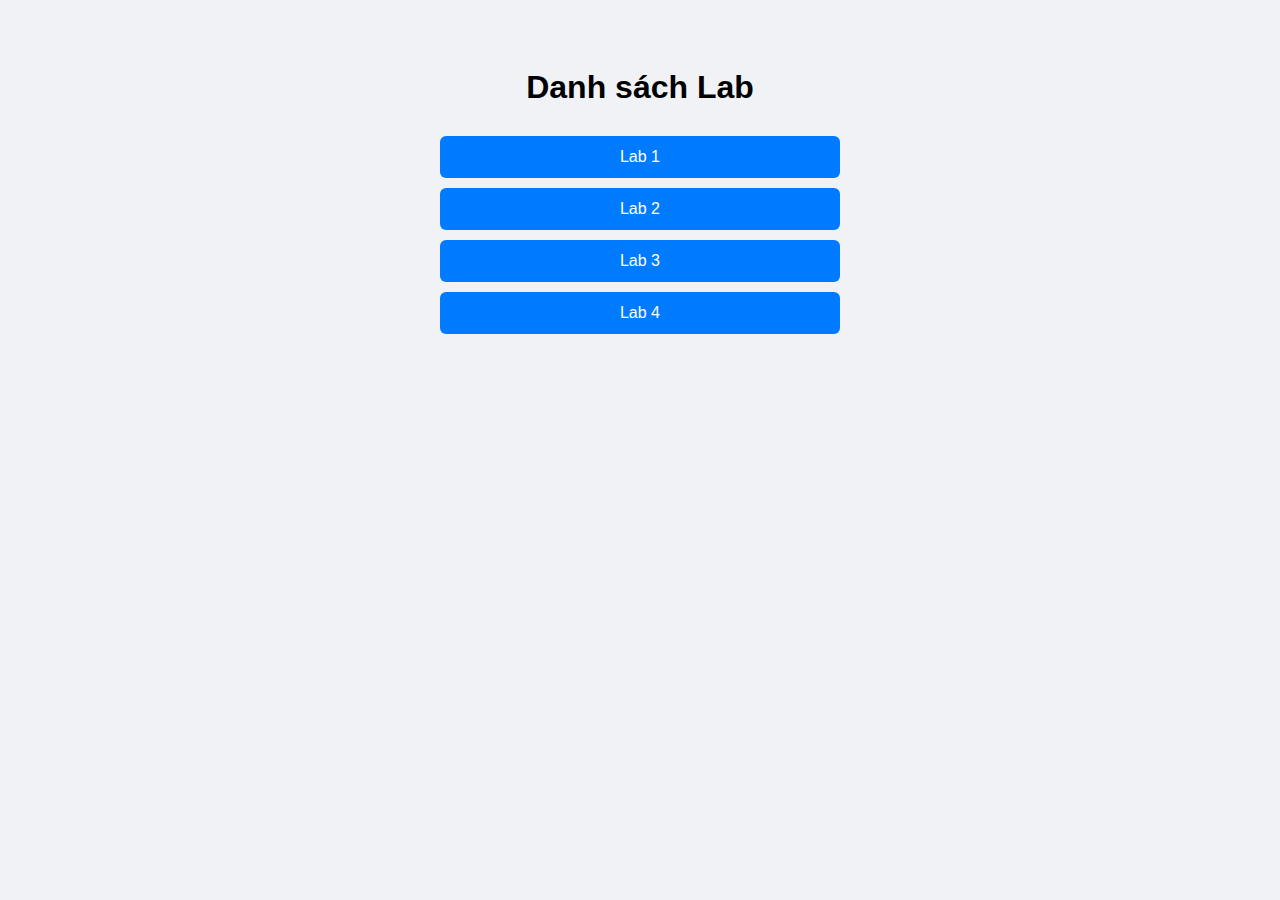
<file: index.html>
<!DOCTYPE html>
<html lang="vi">
<head>
    <meta charset="UTF-8">
    <title>Danh sách Lab</title>
    <style>
        body {
            font-family: Arial, sans-serif;
            background: #f0f2f5;
            padding: 40px;
        }

        h1 {
            text-align: center;
            margin-bottom: 30px;
        }

        ul {
            list-style: none;
            padding: 0;
            max-width: 400px;
            margin: 0 auto;
        }

        li {
            margin: 10px 0;
        }

        a {
            display: block;
            padding: 12px 20px;
            background: #007bff;
            color: white;
            text-decoration: none;
            border-radius: 6px;
            transition: background 0.3s ease;
            text-align: center;
        }

        a:hover {
            background: #0056b3;
        }
    </style>
</head>
<body>

    <h1>Danh sách Lab</h1>

    <ul>
        <li><a href="lab1/index.html" target="_blank">Lab 1</a></li>
        <li><a href="lab2/index.html" target="_blank">Lab 2</a></li>
        <li><a href="lab3.html" target="_blank">Lab 3</a></li>
        <li><a href="lab4.html" target="_blank">Lab 4</a></li>
        
    </ul>

</body>
</html>
</file>
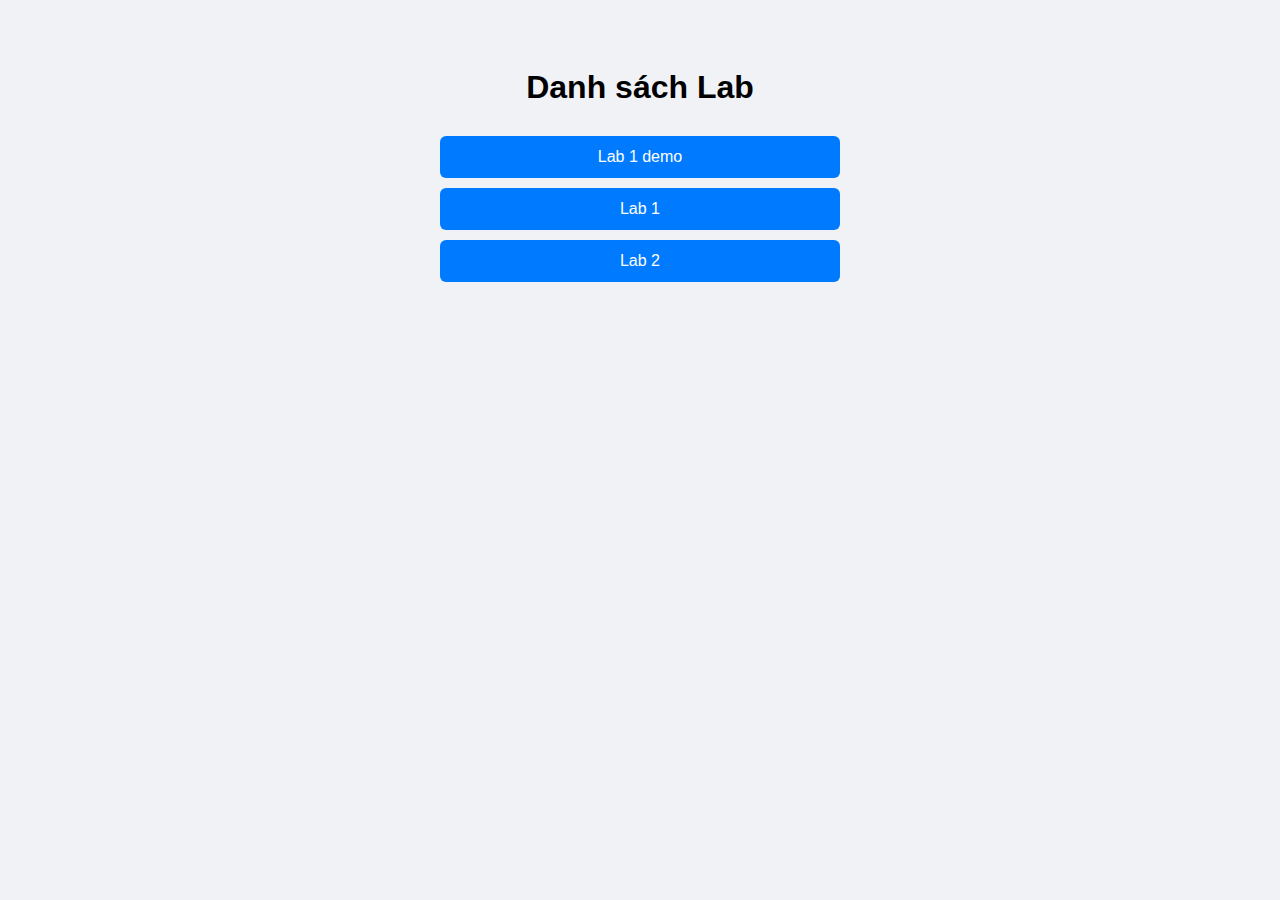
<file: tri/index.html>
<!DOCTYPE html>
<html lang="vi">
<head>
    <meta charset="UTF-8">
    <title>Danh sách Lab</title>
    <style>
        body {
            font-family: Arial, sans-serif;
            background: #f0f2f5;
            padding: 40px;
        }

        h1 {
            text-align: center;
            margin-bottom: 30px;
        }

        ul {
            list-style: none;
            padding: 0;
            max-width: 400px;
            margin: 0 auto;
        }

        li {
            margin: 10px 0;
        }

        a {
            display: block;
            padding: 12px 20px;
            background: #007bff;
            color: white;
            text-decoration: none;
            border-radius: 6px;
            transition: background 0.3s ease;
            text-align: center;
        }

        a:hover {
            background: #0056b3;
        }
    </style>
</head>
<body>

    <h1>Danh sách Lab</h1>

    <ul>
        <li><a href="animation/index.html" target="_blank">Lab 1 demo</a></li>
        <li><a href="lab1/index.html" target="_blank">Lab 1</a></li>
        <li><a href="lab2/index.html" target="_blank">Lab 2</a></li>
        
        
    </ul>

</body>
</html>
</file>
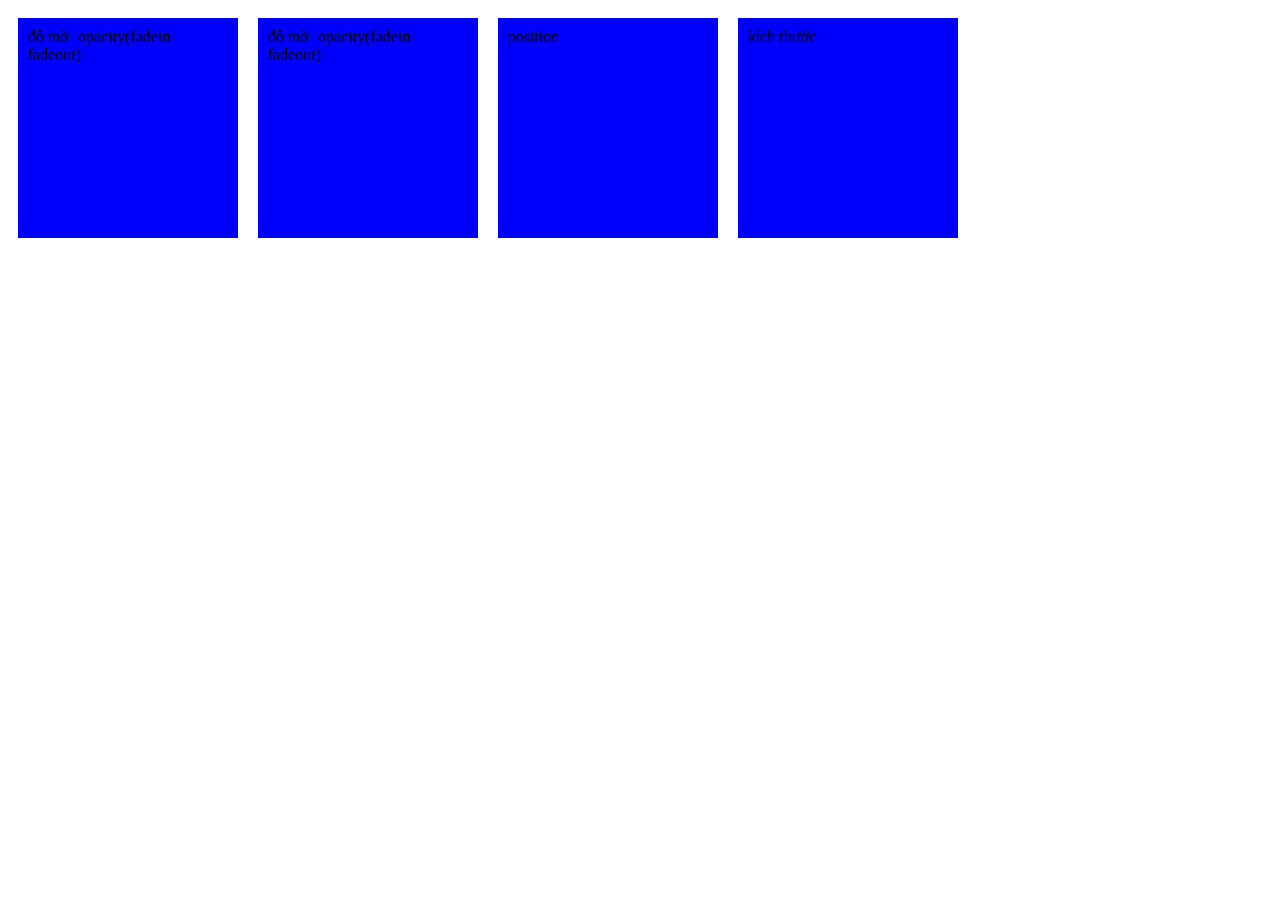
<file: tri/animation/index.html>
<!DOCTYPE html>
<html lang="en">
<head>
    <meta charset="UTF-8">
    <meta name="viewport" content="width=device-width, initial-scale=1.0">
    <title>Animation</title>
    <link rel="stylesheet" href="styles.css">
</head>
<body>
    <div class="box fadeI">độ mờ- opacity(fadein-fadeout)</div>
    <div class="box fadeO">độ mờ- opacity(fadein-fadeout)</div>
    <div class="box move">position</div>
    <div class="box scale">kích thước</div>

</body>
</html>
</file>
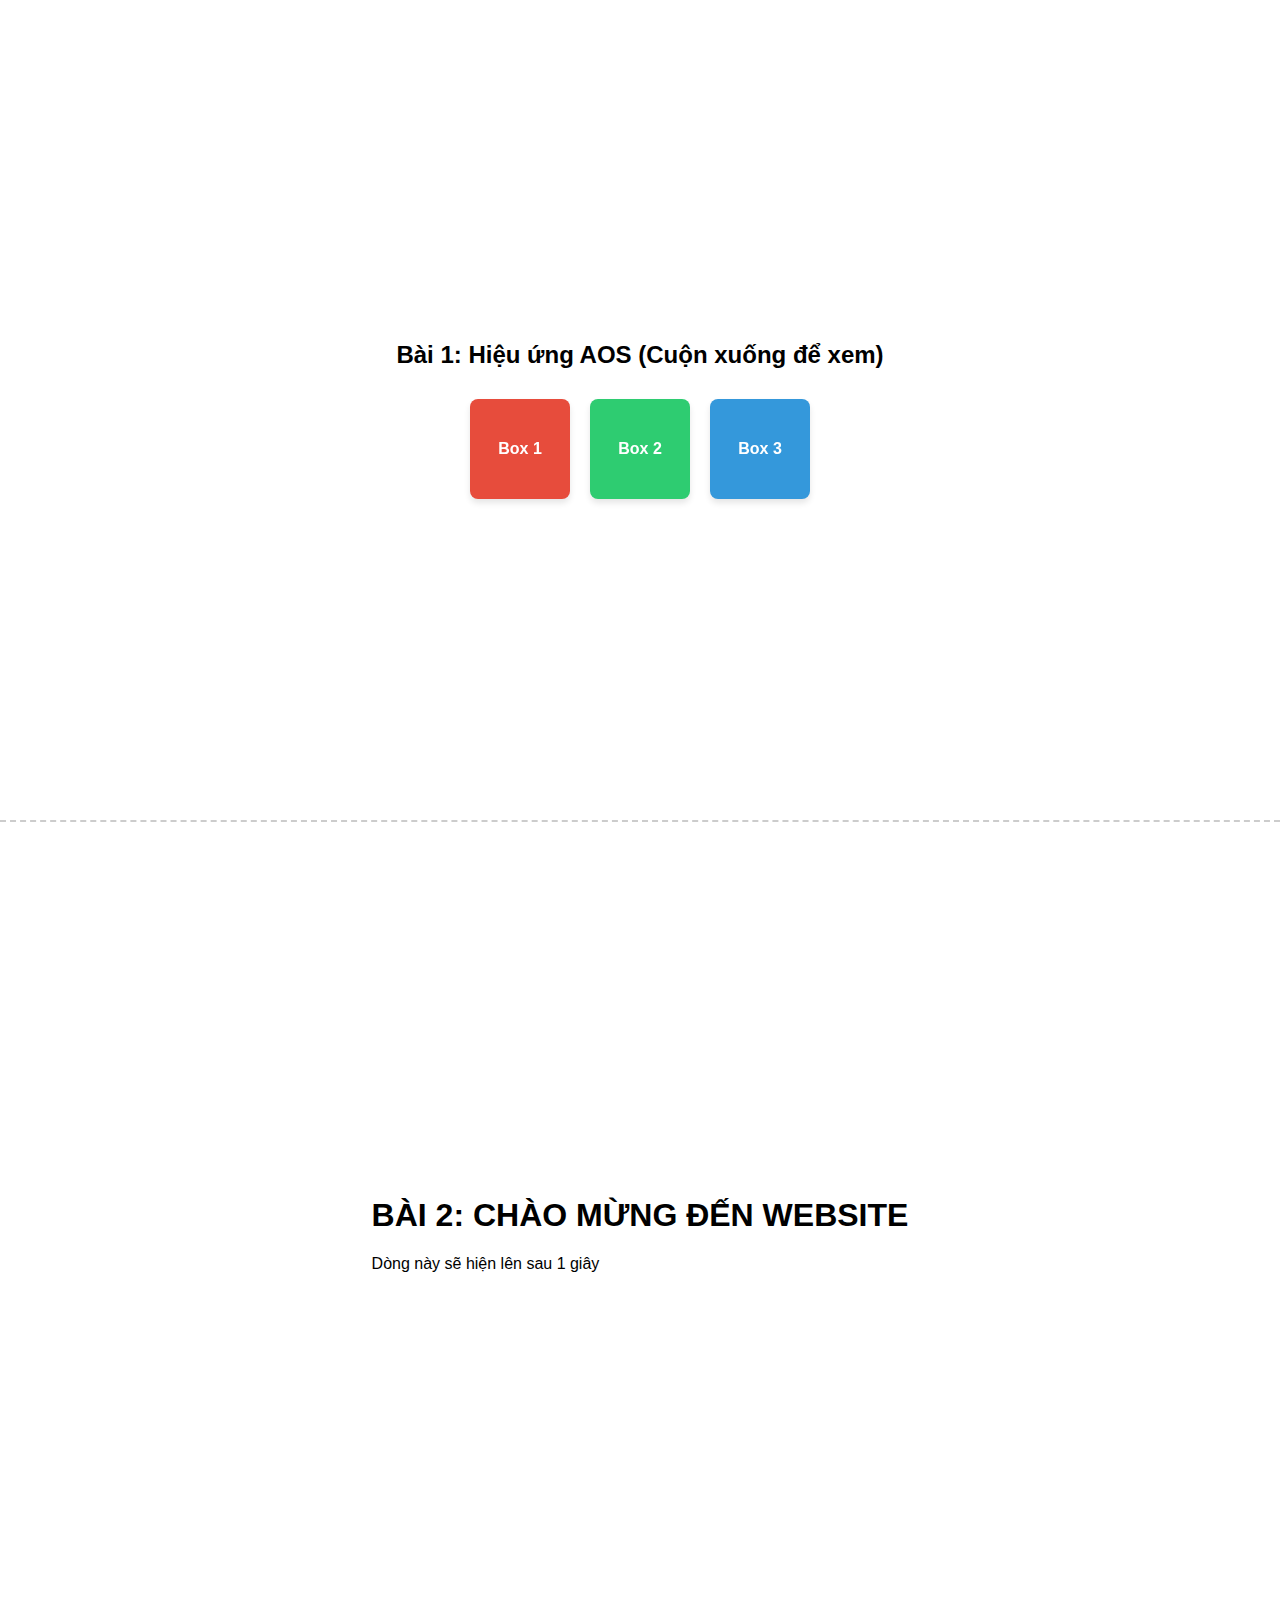
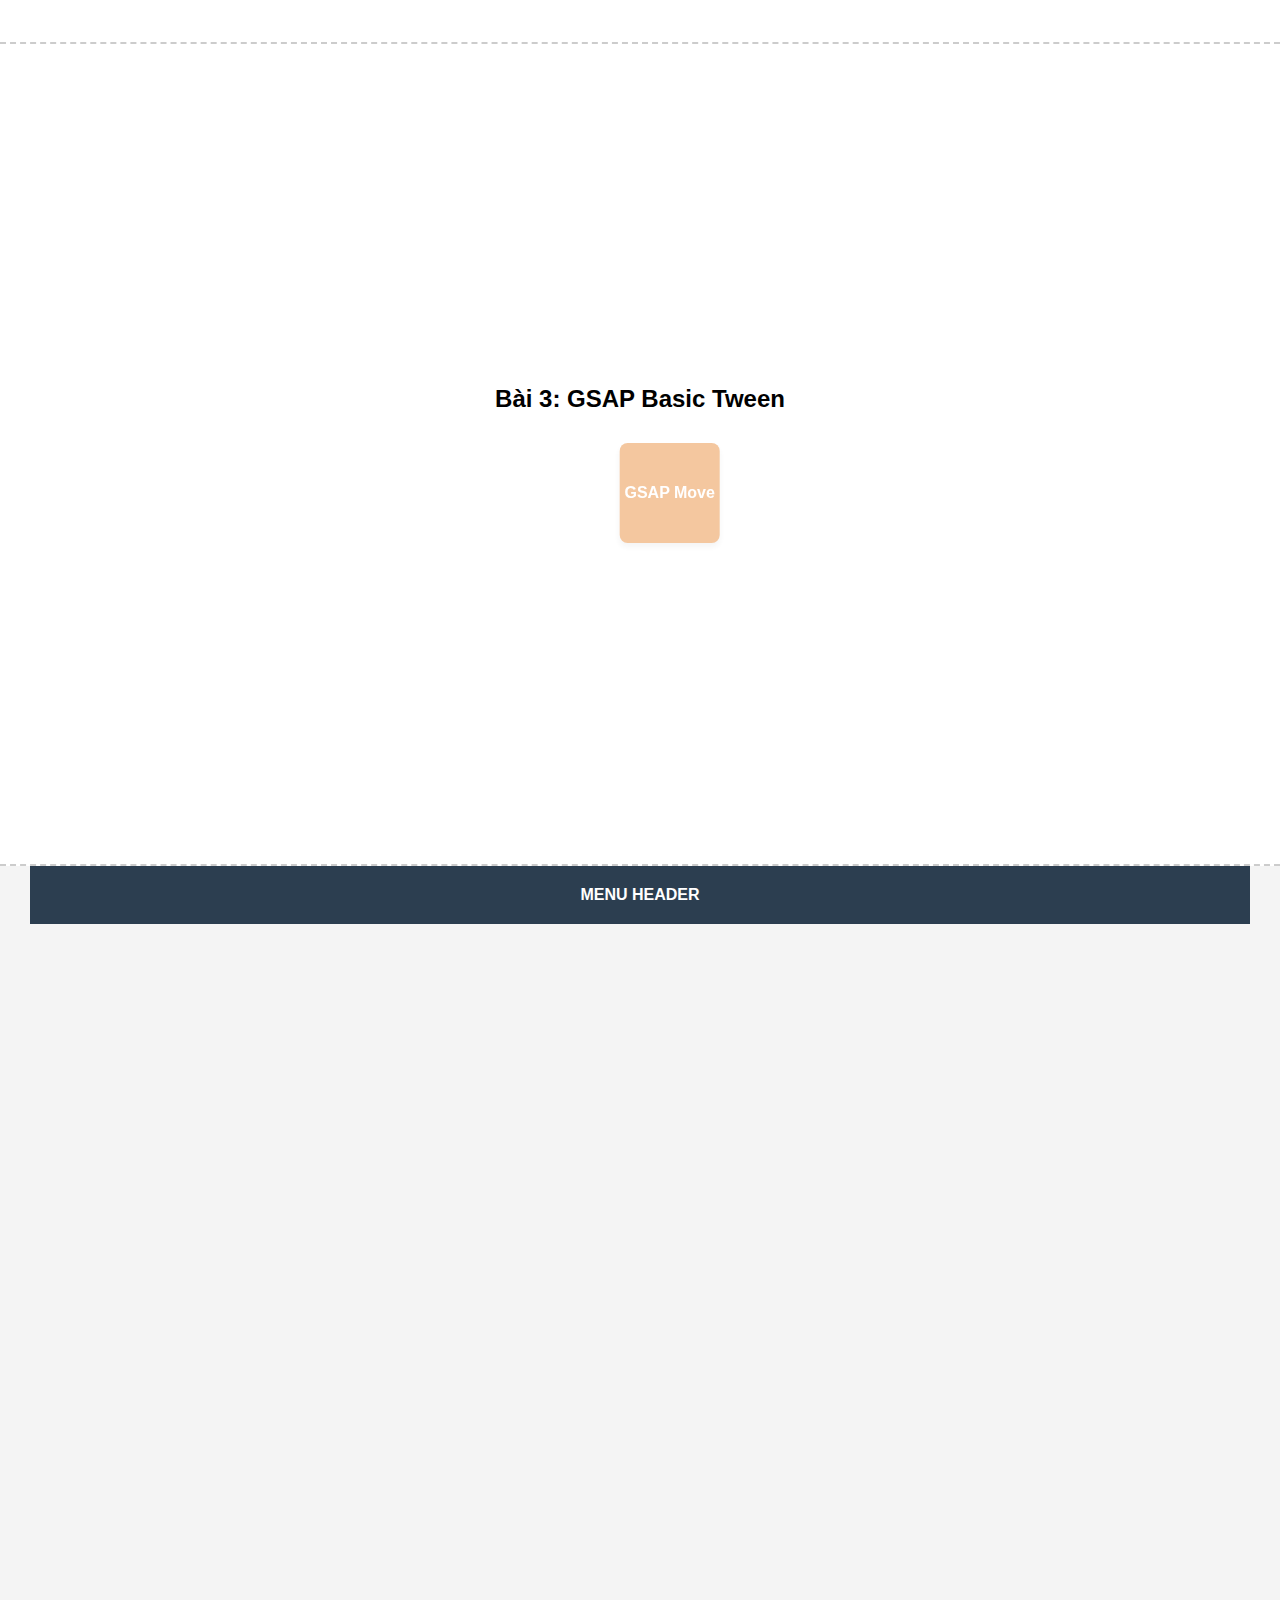
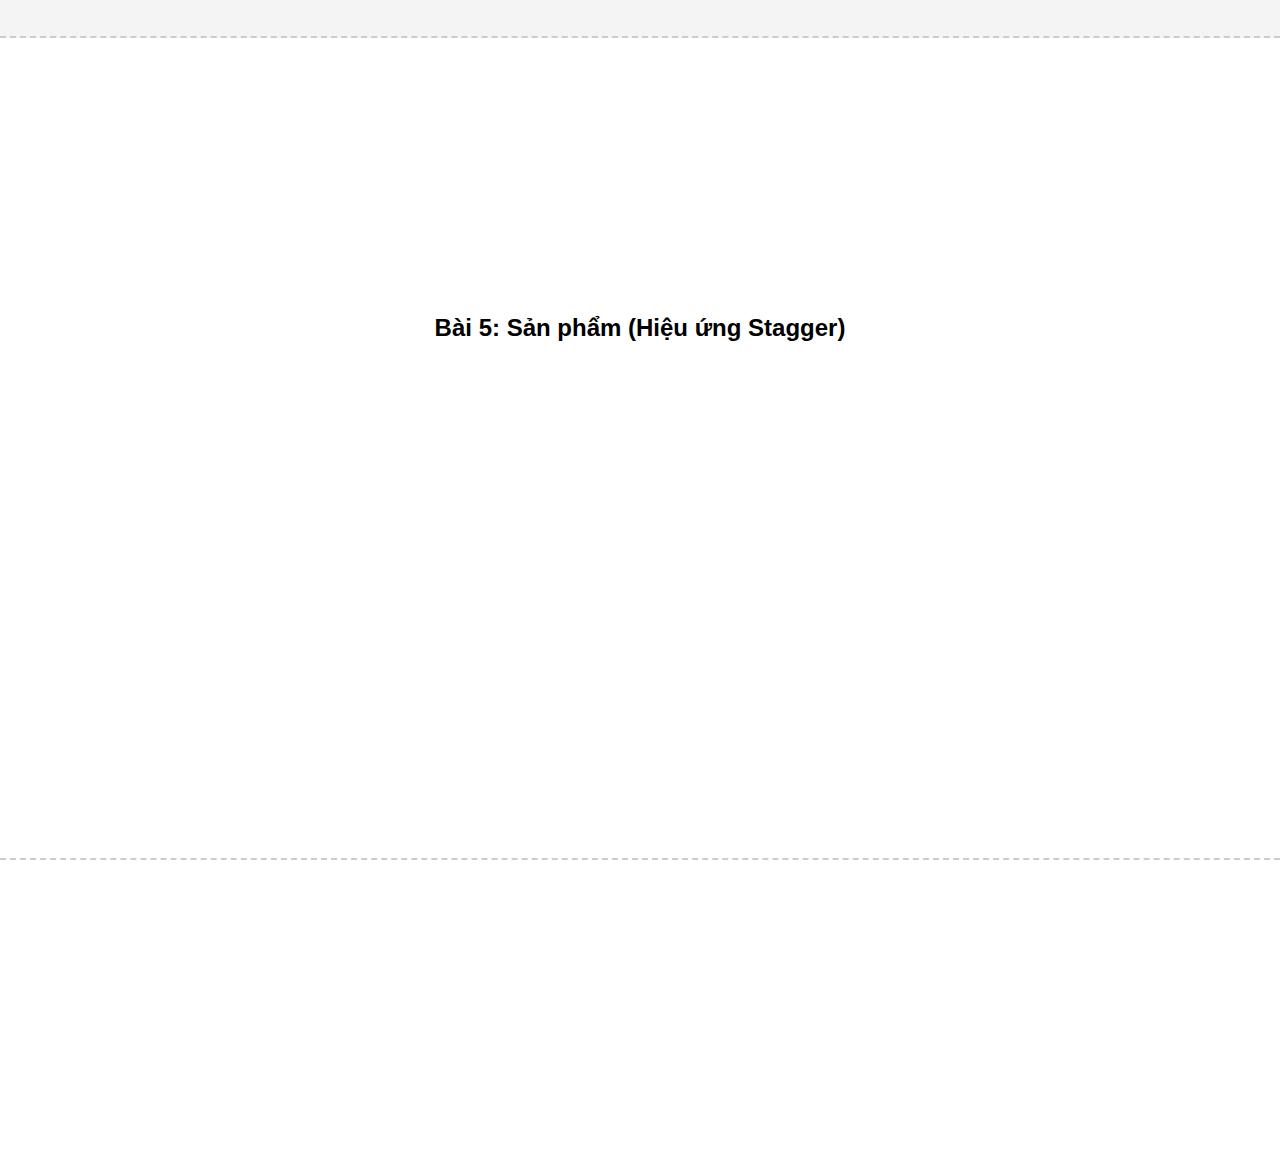
<file: tri/lab 4/index.html>
<!DOCTYPE html>
<html lang="en">
<head>
    <meta charset="UTF-8">
    <meta name="viewport" content="width=device-width, initial-scale=1.0">
    <title>Document</title>
    <section id="bai1">
        <link rel="stylesheet" href="assets/css/styles.css">
        <link rel="stylesheet" href="assets/libs/animate.min.css">
        <link rel="stylesheet" href="assets/libs/aos.css">
        <h2>Bài 1: Hiệu ứng AOS (Cuộn xuống để xem)</h2>
        <div class="container-flex">
        <div data-aos="fade-up" class="box box-red">Box 1</div>
        <div data-aos="fade-up" data-aos-delay="200" class="box box-green">Box 2</div>
        <div data-aos="fade-up" data-aos-delay="400" class="box box-blue">Box 3</div>
        </div>
        </section>
        <section id="bai2">
        <div class="hero-text">
        <h1 class="animate__animated animate__bounceIn">BÀI 2: CHÀO MỪNG ĐẾN
       WEBSITE</h1>
        <p class="animate__animated animate__fadeInUp animate__delay-1s">
        Dòng này sẽ hiện lên sau 1 giây
        </p>
        </div>
        </section>
        <section id="bai3">
        <h2>Bài 3: GSAP Basic Tween</h2>
        <div class="gsap-box box box-orange">GSAP Move</div>
        </section>
        <section id="bai4">
        <div class="header-anim">MENU HEADER</div>
        <div class="hero-content">
        <h2 class="hero-title">Nội Dung Chính</h2>
        <button class="hero-cta">MUA NGAY</button>
        </div>
        </section>
        <section id="bai5">
        <h2>Bài 5: Sản phẩm (Hiệu ứng Stagger)</h2>
        <div class="card-list">
        <div class="card">Sản phẩm 1</div>
        <div class="card">Sản phẩm 2</div>
        <div class="card">Sản phẩm 3</div>
        <div class="card">Sản phẩm 4</div>
        </div>
        </section>
        <script src="assets/libs/aos.js"></script>
        <script src="assets/libs/gsap.min.js"></script>
        <script src="assets/js/app.js"></script>
       </body>
       </html>
</file>
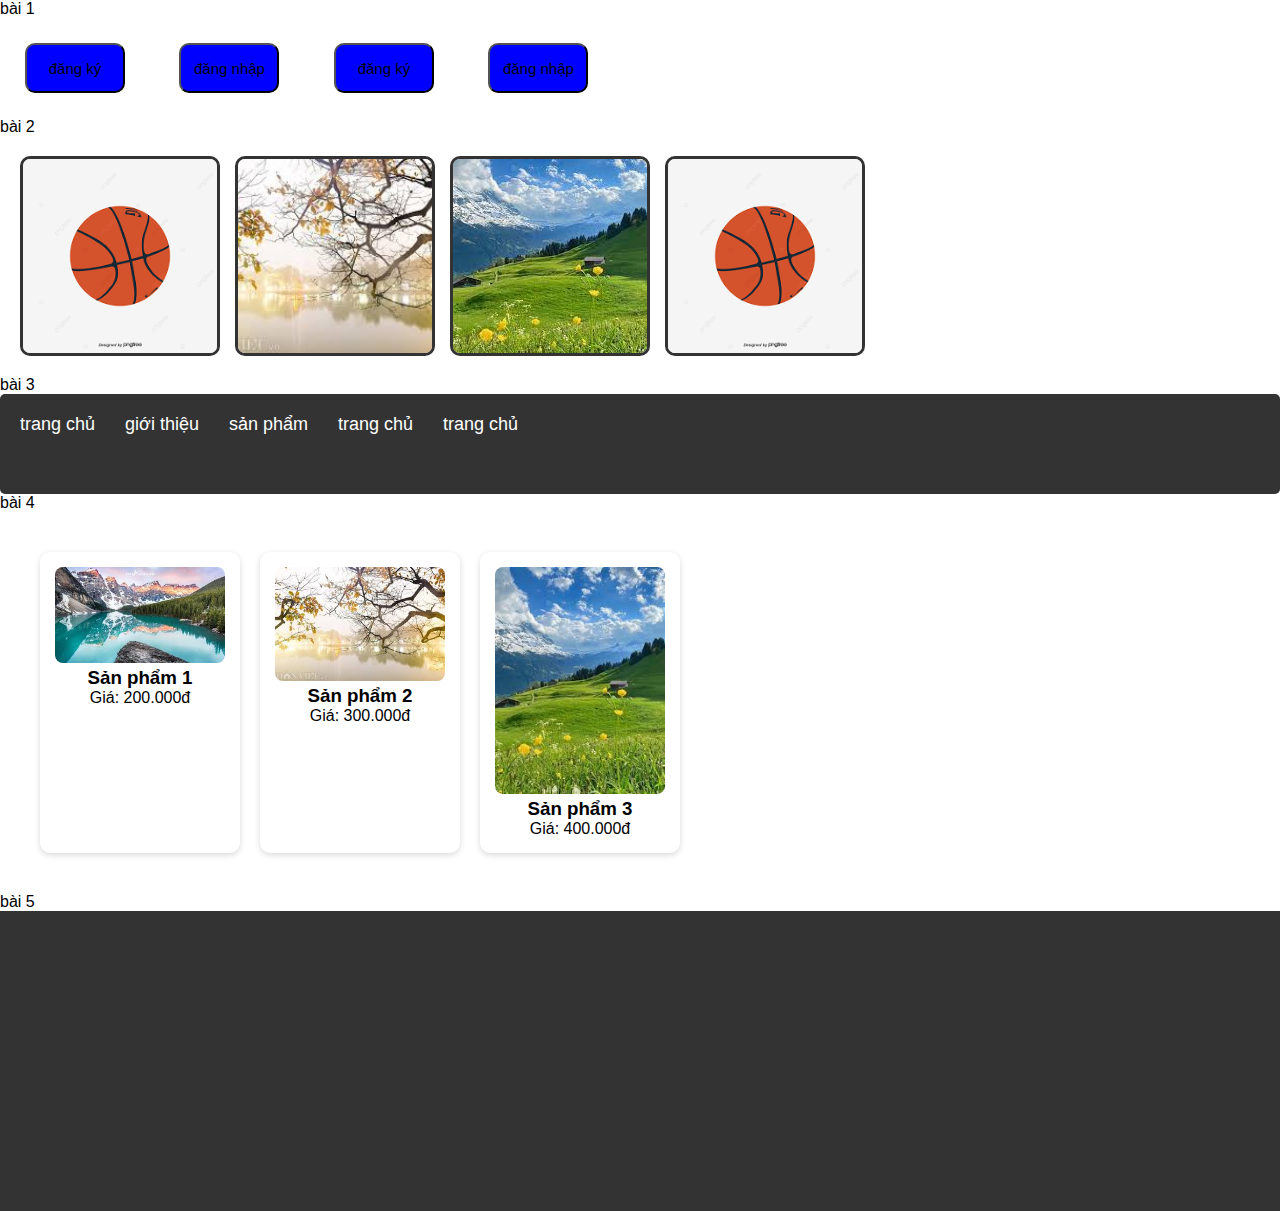
<file: tri/lab1/index.html>
<!DOCTYPE html>
<html lang="en">
<head>
    <meta charset="UTF-8">
    <meta name="viewport" content="width=device-width, initial-scale=1.0">
    <title>Document</title>
    <link rel="stylesheet" href="styles.css">
</head>
<body>
    <p>bài 1</p>
   <button class="button">đăng ký</button> 
   <button class="button">đăng nhập</button> 
   <button class="button">đăng ký</button> 
   <button class="button">đăng nhập</button> 
<p>bài 2</p>
<div class="khoangcach">
 <div class="khung"><img class="ima" src="image/images.png" alt=""></div>
 <div class="khung"><img class="ima" src="image/images (2).jpg" alt=""></div>
 <div class="khung"><img class="ima" src="image/images.jpg" alt=""></div>
 <div class="khung"><img class="ima" src="image/images.png" alt=""></div>
</div>
<p>bài 3</p>
<ul class="nav">
    
    <li><a href="#">trang chủ</a></li>
    <li><a href="#">giới thiệu</a></li>
    <li><a href="#">sản phẩm</a></li>
    <li><a href="#">trang chủ</a></li>
    <li><a href="#">trang chủ</a></li>

</ul>
    <p>bài 4</p>
<section class="products">
    <div class="card">
        <img src="image/images (1).jpg" alt="">
        <h3>Sản phẩm 1</h3>
        <p>Giá: 200.000đ</p>
    </div>

    <div class="card">
        <img src="image/images (2).jpg" alt="">
        <h3>Sản phẩm 2</h3>
        <p>Giá: 300.000đ</p>
    </div>

    <div class="card">
        <img src="image/images.jpg" alt="">
        <h3>Sản phẩm 3</h3>
        <p>Giá: 400.000đ</p>
    </div>
</section>
    <p>bài 5</p>
<section class="banner">
    <h1 class="hero-title">Chào mừng đến với website</h1>
</section>



</body>

</html>
</file>
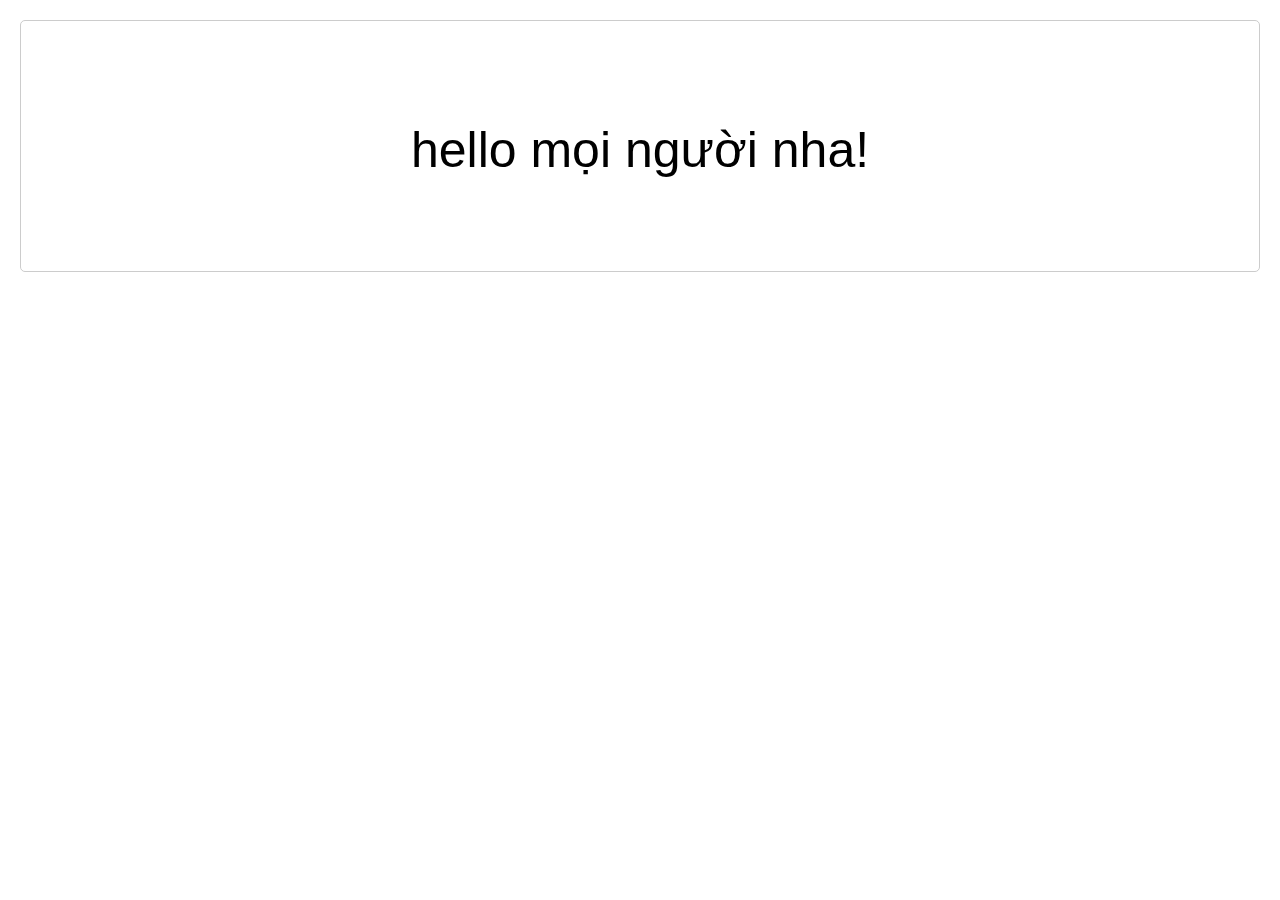
<file: tri/lab2/index.html>
<!DOCTYPE html>
<html lang="en">
<head>
    <meta charset="UTF-8">
    <meta name="viewport" content="width=device-width, initial-scale=1.0">
    <title>Document</title>
    <link rel="stylesheet" href="styles.css ">
</head>
<body>
    <section class="hi">
        <p class="lol">hello mọi người nha!</p>
 
</body>
</html>
</file>
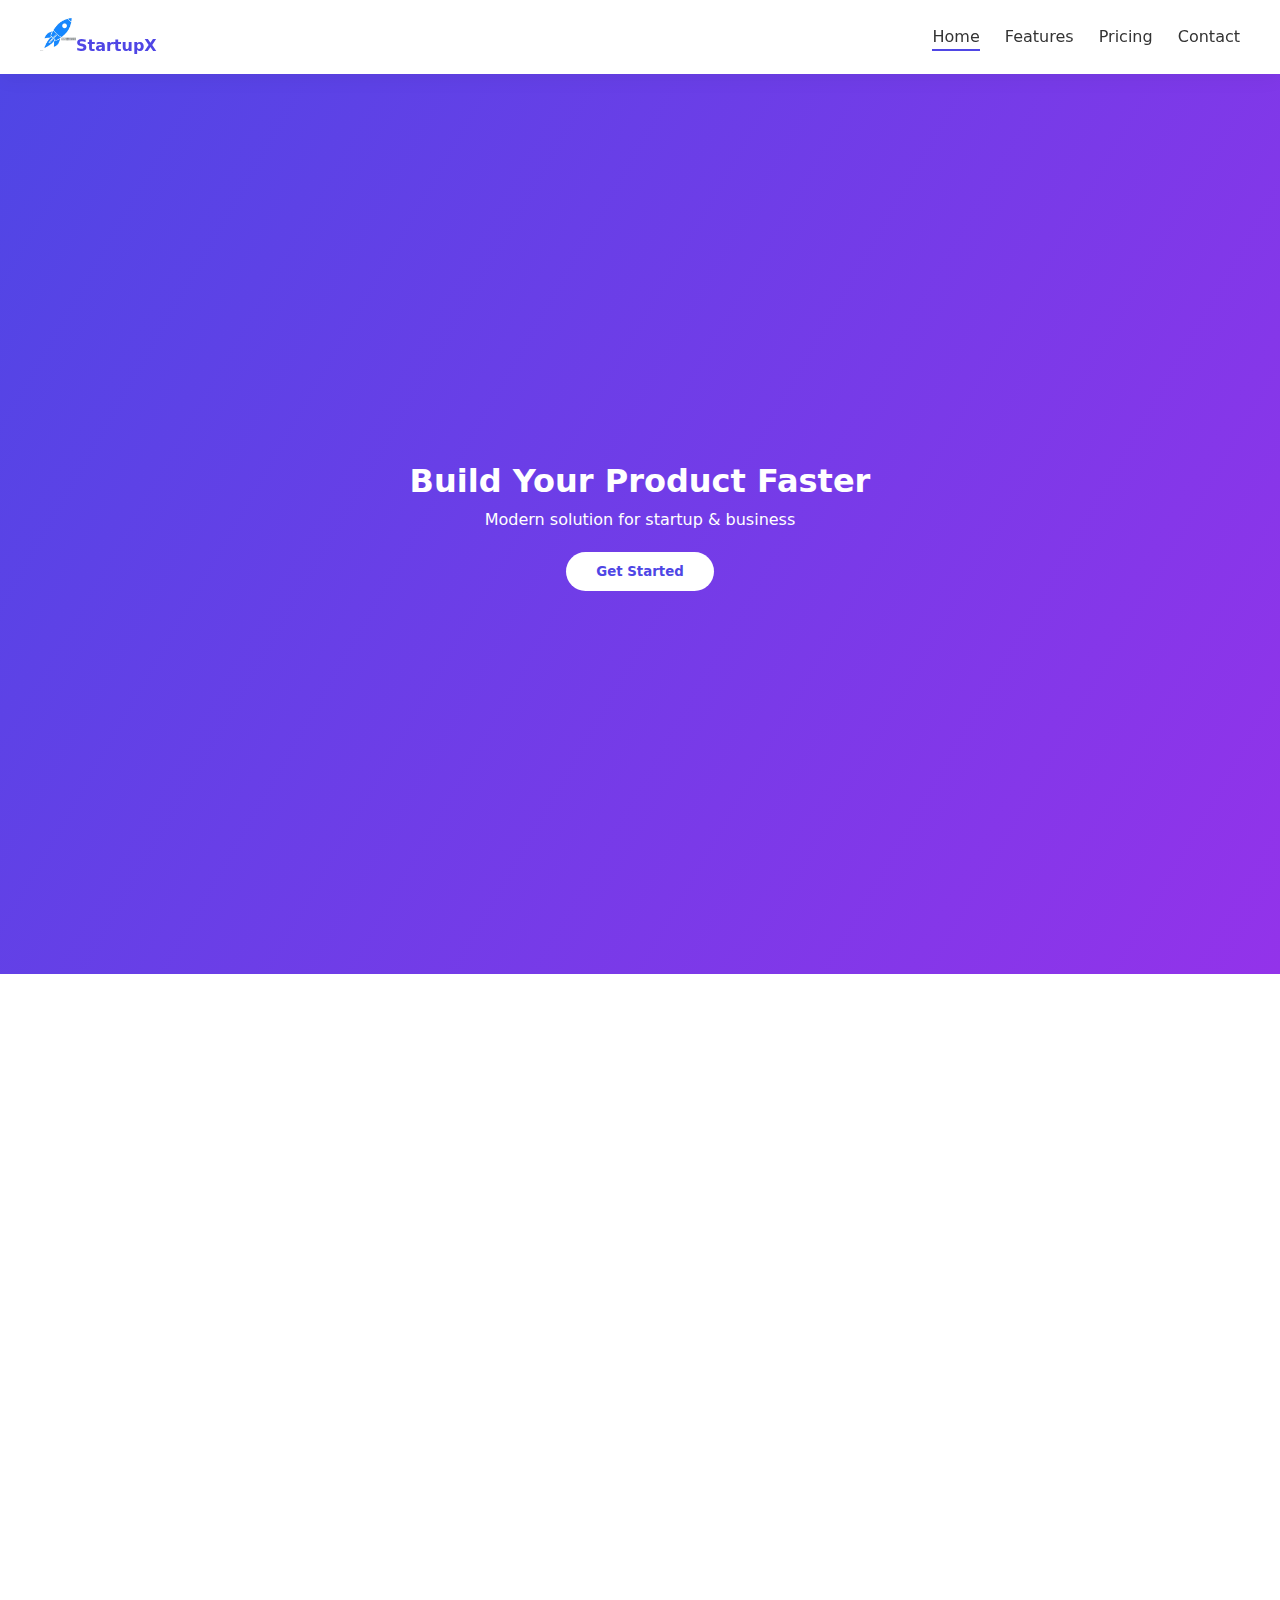
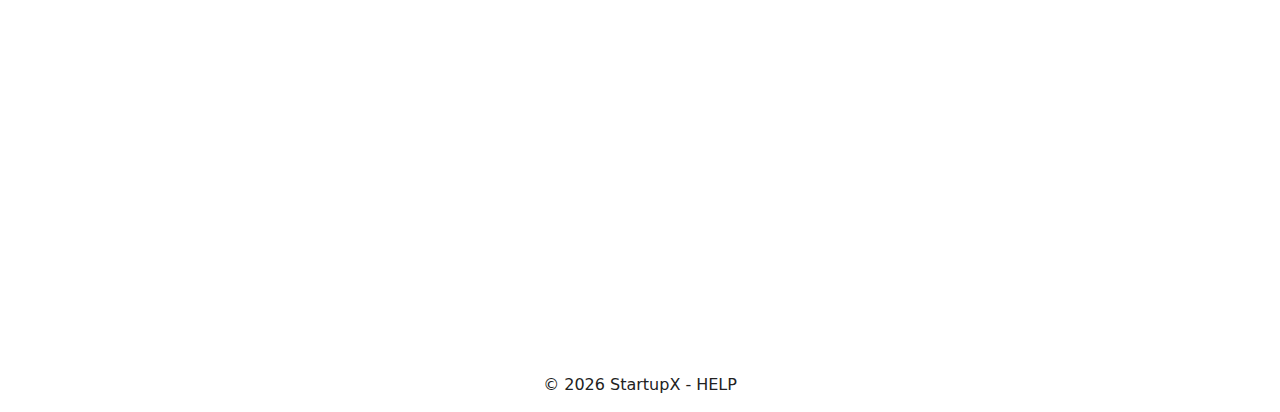
<file: tri/miniproject4_phanvoductri/index.html>
<!DOCTYPE html>
<html lang="vi">
<head>
  <meta charset="UTF-8">
  <title>Startup Landing</title>
  <meta name="viewport" content="width=device-width, initial-scale=1.0">
  <link rel="stylesheet" href="assets/css/styles.css">
</head>
<body>

<header class="header">
  <div class="logo" ><a href="index.html">
    <img src="assets/img/istockphoto-1029939134-1024x1024.jpg" alt="StartupX">StartupX
    </a>
    
  </div>

  <nav class="nav">
    <a href="index.html" class="active">Home</a>
    <a href="features.html">Features</a>
    <a href="pricing.html">Pricing</a>
    <a href="contact.html">Contact</a>
  </nav>

  <div class="menu-toggle">☰</div>
</header>

<main>
  <!-- HERO -->
  <section class="hero">
    <div class="hero-content">
      <h1>Build Your Product Faster</h1>
      <p>Modern solution for startup & business</p>
      <button class="btn-primary">Get Started</button>
    </div>
  </section>

  <!-- FEATURES -->
  <section class="features reveal">
    <div class="feature-card">
      <h3>Fast</h3>
      <p>High performance system</p>
    </div>
    <div class="feature-card">
      <h3>Secure</h3>
      <p>Advanced security</p>
    </div>
    <div class="feature-card">
      <h3>Scalable</h3>
      <p>Grow with your business</p>
    </div>
  </section>

  <!-- TESTIMONIAL SLIDER (BÀI 5 – UI 1) -->
  <section class="testimonial reveal">
    <h2>What clients say</h2>

    <div class="slider">
      <div class="slide active">“Great product!” – Anna</div>
      <div class="slide">“Amazing UI/UX” – John</div>
      <div class="slide">“Very easy to use” – Lisa</div>
    </div>

    
  </section>

  
  <section class="faq reveal">
    <h2>Frequently Asked Questions</h2>
  
    <div class="accordion">
      <div class="item">
        <div class="question">What is StartupX?</div>
        <div class="answer">
          StartupX is a modern landing page for startups and tech products.
        </div>
      </div>
  
      <div class="item">
        <div class="question">Is it fully responsive?</div>
        <div class="answer">
          Yes, the website works perfectly on all devices.
        </div>
      </div>
  
      <div class="item">
        <div class="question">Do I need extra libraries?</div>
        <div class="answer">
          No, everything is built with pure HTML, CSS and JavaScript.
        </div>
      </div>
    </div>
  </section>
  
</main>

<footer class="footer">

  <a href="index.html"><p>© 2026 StartupX</p></a>
  <p>-</p>
  <a href="contact.html"><p>HELP</p></a>

</footer>

<script src="assets/js/app.js"></script>
</body>
</html>
</file>
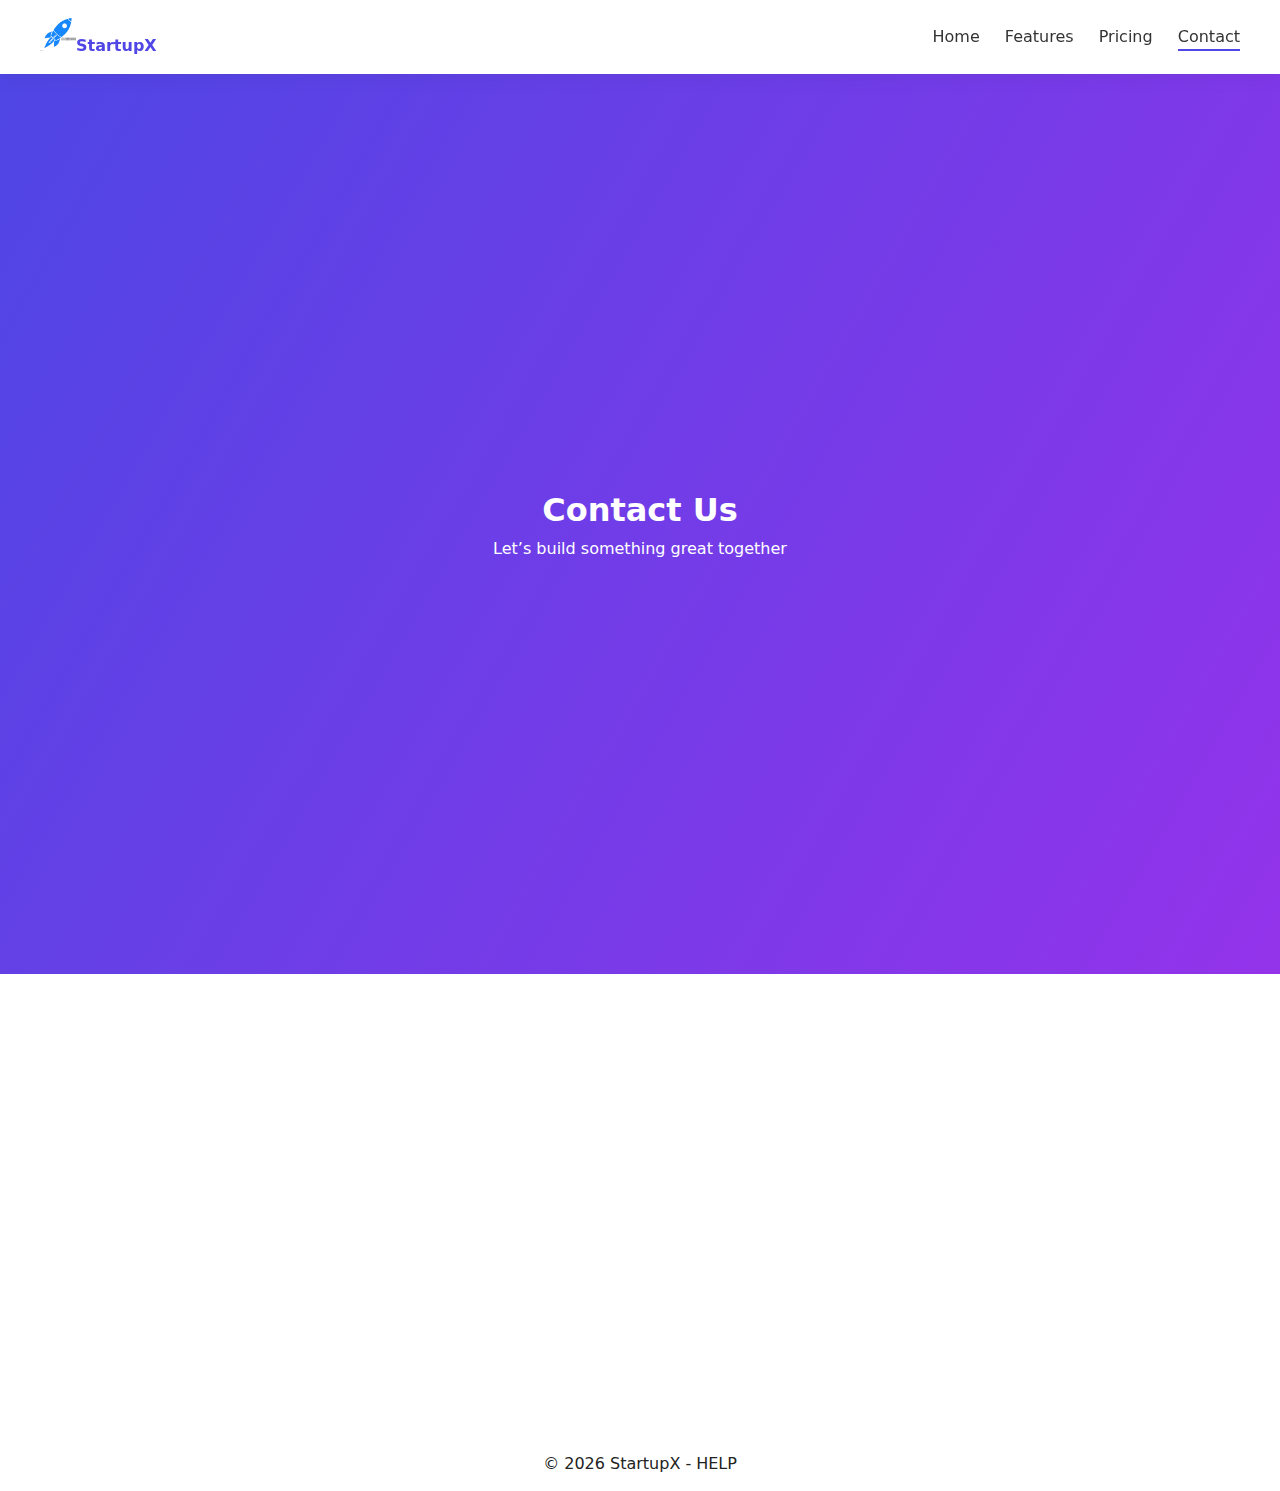
<file: tri/miniproject4_phanvoductri/contact.html>
<!DOCTYPE html>
<html lang="vi">
<head>
  <meta charset="UTF-8">
  <title>Contact | StartupX</title>
  <meta name="viewport" content="width=device-width, initial-scale=1.0">
  <link rel="stylesheet" href="assets/css/styles.css">
  <style>
    .form-group {
      position: relative;
      margin-bottom: 25px;
    }

    .form-group input {
      width: 100%;
      padding: 12px;
      border: 1px solid #ccc;
      border-radius: 8px;
      outline: none;
    }

    .form-group label {
      position: absolute;
      top: 50%;
      left: 12px;
      color: #888;
      transform: translateY(-50%);
      pointer-events: none;
      transition: .3s;
      background: #fff;
      padding: 0 5px;
    }

    .form-group input:focus + label,
    .form-group input:not(:placeholder-shown) + label {
      top: -8px;
      font-size: 12px;
      color: #4f46e5;
    }

    .toast {
      position: fixed;
      bottom: 30px;
      right: 30px;
      background: #4f46e5;
      color: #fff;
      padding: 15px 20px;
      border-radius: 8px;
      opacity: 0;
      transition: .4s;
    }

    .toast.show {
      opacity: 1;
    }
  </style>
</head>
<body>

<header class="header">
    <div class="logo" ><a href="index.html">
        <img src="assets/img/istockphoto-1029939134-1024x1024.jpg" alt="StartupX">StartupX
        </a>
        
      </div>

  <nav class="nav">
    <a href="index.html">Home</a>
    <a href="features.html">Features</a>
    <a href="pricing.html">Pricing</a>
    <a href="contact.html" class="active">Contact</a>
  </nav>

  <div class="menu-toggle">☰</div>
</header>

<main>
  <section class="hero">
    <div class="hero-content">
      <h1>Contact Us</h1>
      <p>Let’s build something great together</p>
    </div>
  </section>

  <section class="features reveal">
    <form id="contactForm" class="feature-card">
      <div class="form-group">
        <input type="text" id="name" placeholder=" " required>
        <label>Name</label>
      </div>

      <div class="form-group">
        <input type="email" id="email" placeholder=" " required>
        <label>Email</label>
      </div>
      <div class="form-group" class="hi1">
        <input type="text" id="name" placeholder=" " required>
        <label>Text</label>
      </div>

      <button class="btn-primary" type="submit">Send Message</button>
    </form>
  </section>
</main>

<div class="toast" id="toast">Message sent successfully!</div>

<footer class="footer">
    <a href="index.html"><p>© 2026 StartupX</p></a>
    <p>-</p>
    <a href="contact.html"><p>HELP</p></a>
  
</footer>

<script src="assets/js/app.js"></script>
<script>
  const form = document.getElementById("contactForm");
  const toast = document.getElementById("toast");

  form.addEventListener("submit", e => {
    e.preventDefault();

    const name = document.getElementById("name").value;
    const email = document.getElementById("email").value;

    localStorage.setItem("contactName", name);
    localStorage.setItem("contactEmail", email);

    toast.classList.add("show");
    setTimeout(() => toast.classList.remove("show"), 3000);

    form.reset();
  });
</script>

</body>
</html>
</file>
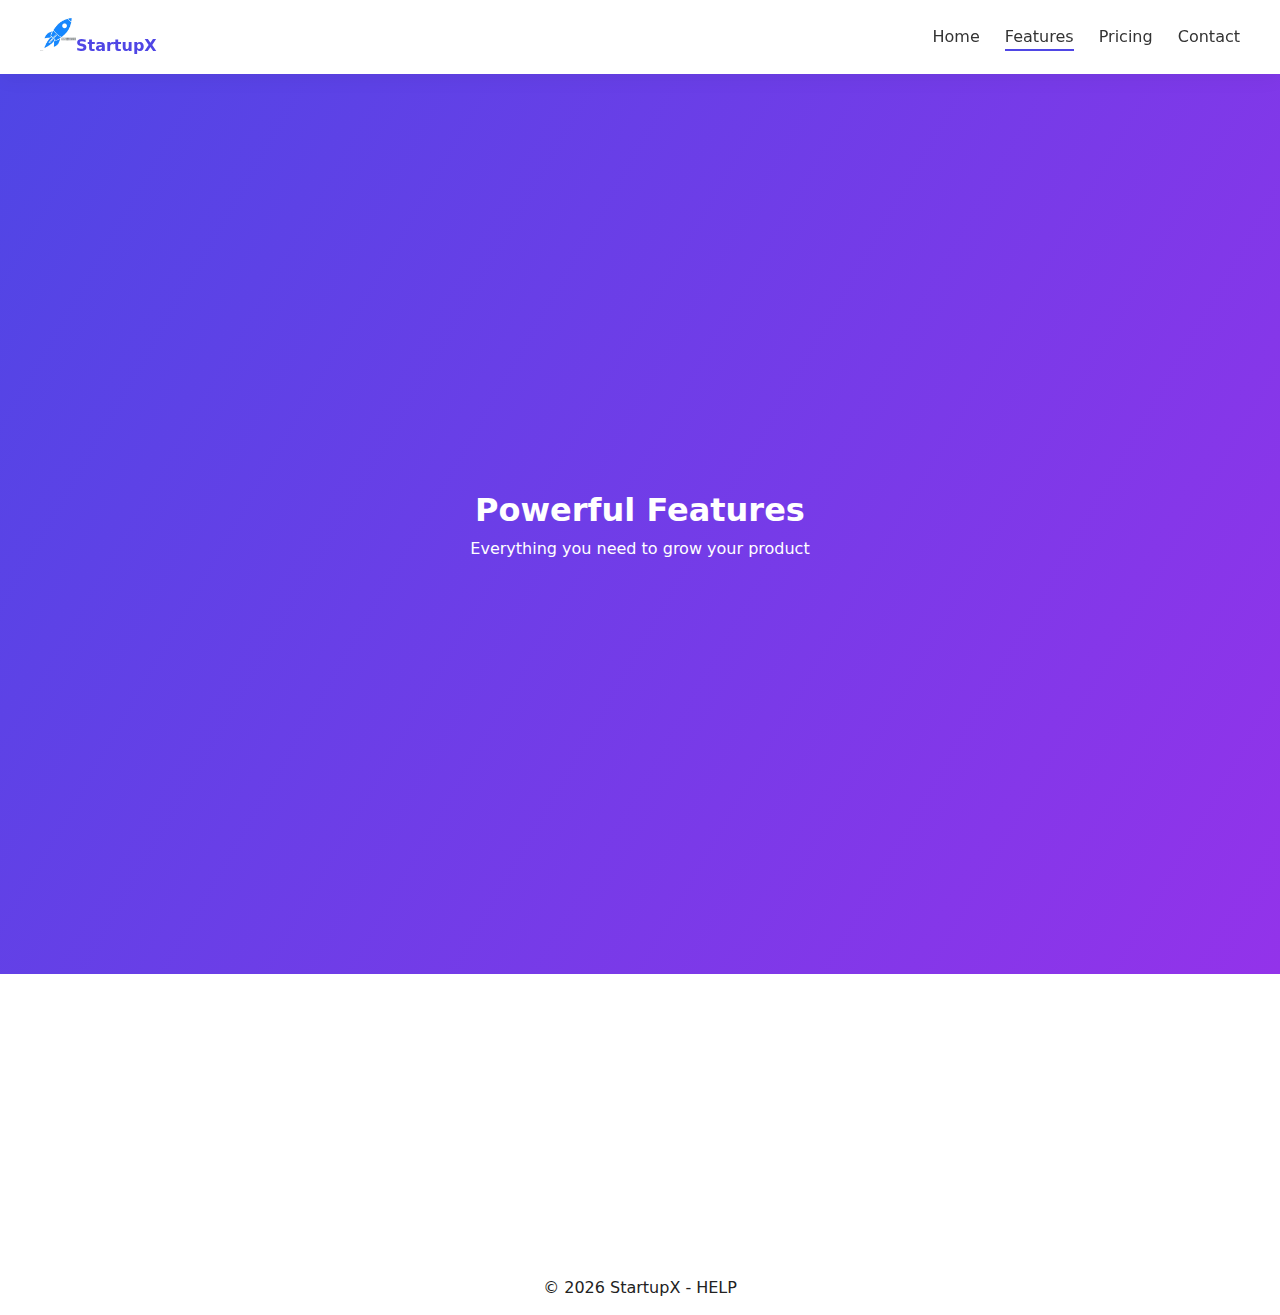
<file: tri/miniproject4_phanvoductri/features.html>
<!DOCTYPE html>
<html lang="vi">
<head>
  <meta charset="UTF-8">
  <title>Features | StartupX</title>
  <meta name="viewport" content="width=device-width, initial-scale=1.0">
  <link rel="stylesheet" href="assets/css/styles.css">
</head>
<body>

<header class="header">
    <div class="logo" ><a href="index.html">
        <img src="assets/img/istockphoto-1029939134-1024x1024.jpg" alt="StartupX">StartupX
        </a>
        
      </div>

  <nav class="nav">
    <a href="index.html">Home</a>
    <a href="features.html" class="active">Features</a>
    <a href="pricing.html">Pricing</a>
    <a href="contact.html">Contact</a>
  </nav>

  <div class="menu-toggle">☰</div>
</header>

<main>
  <section class="hero">
    <div class="hero-content">
      <h1>Powerful Features</h1>
      <p>Everything you need to grow your product</p>
    </div>
  </section>

  <section class="features reveal">
    <div class="feature-card">
      <h3>Fast Performance</h3>
      <p>Optimized for speed and efficiency.</p>
    </div>
    <div class="feature-card">
      <h3>Cloud Ready</h3>
      <p>Deploy anywhere with ease.</p>
    </div>
    <div class="feature-card">
      <h3>User Friendly</h3>
      <p>Clean UI/UX for best experience.</p>
    </div>
    <div class="feature-card">
      <h3>Secure System</h3>
      <p>Advanced security built-in.</p>
    </div>
  </section>
</main>

<footer class="footer">
    <a href="index.html"><p>© 2026 StartupX</p></a>
    <p>-</p>
    <a href="contact.html"><p>HELP</p></a>
  
</footer>

<script src="assets/js/app.js"></script>
</body>
</html>
</file>
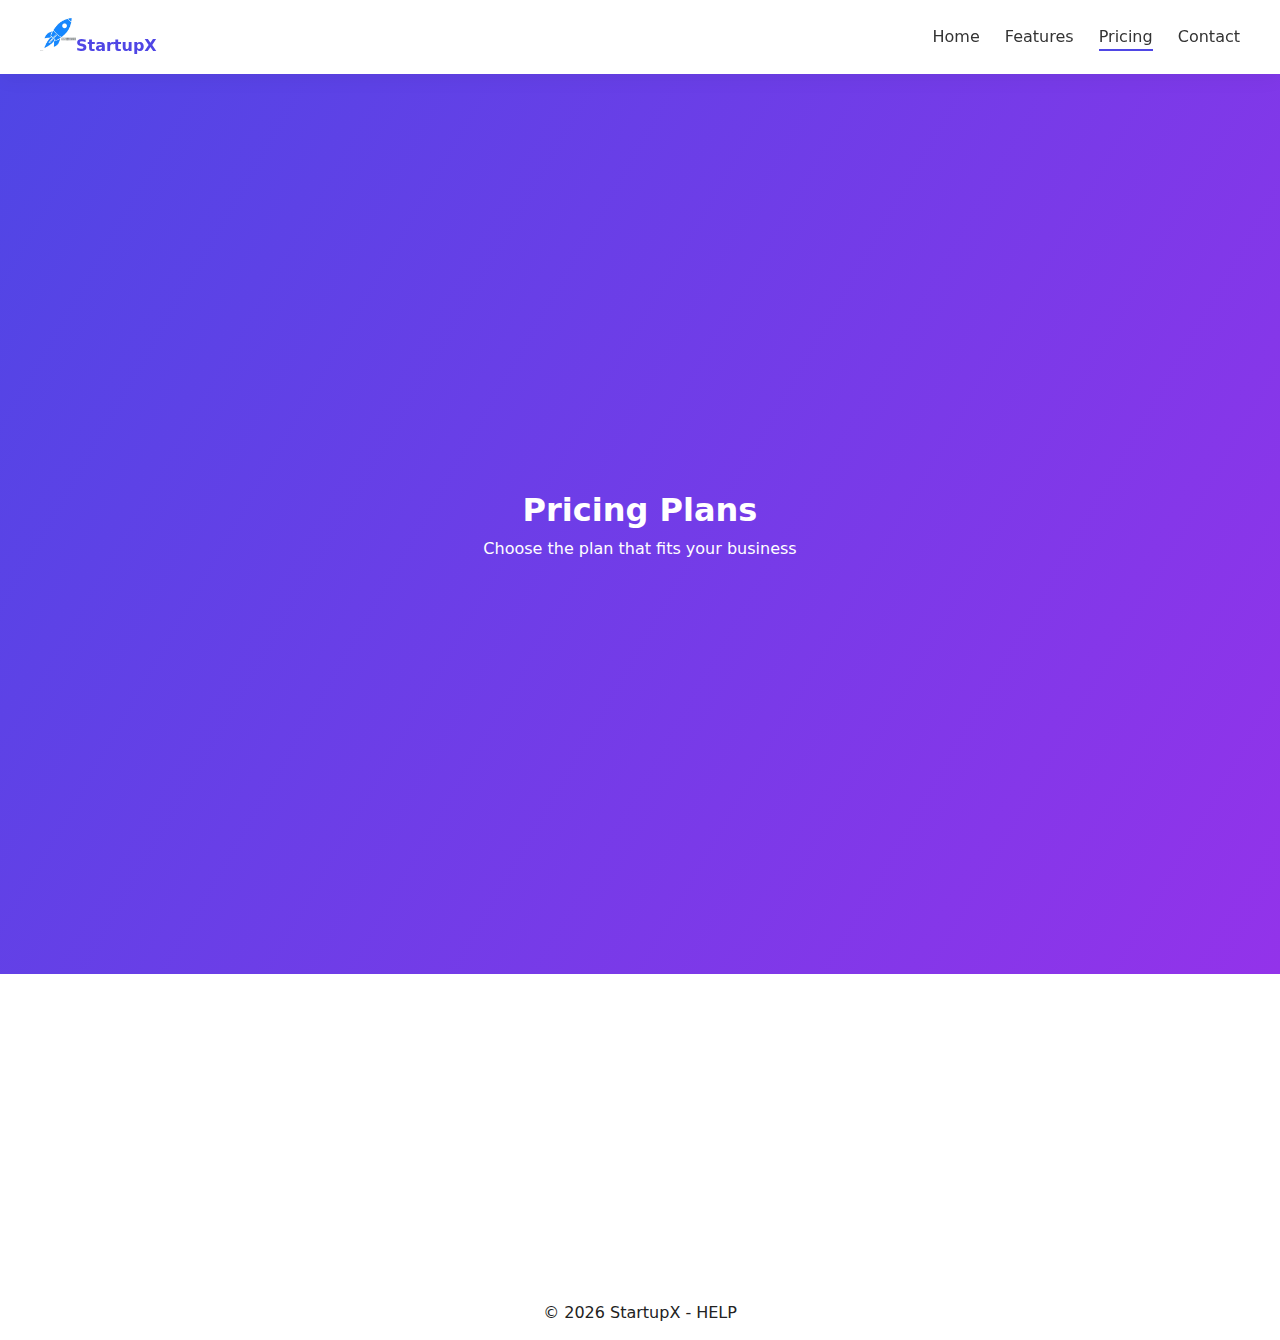
<file: tri/miniproject4_phanvoductri/pricing.html>
<!DOCTYPE html>
<html lang="vi">
<head>
  <meta charset="UTF-8">
  <title>Pricing | StartupX</title>
  <meta name="viewport" content="width=device-width, initial-scale=1.0">
  <link rel="stylesheet" href="assets/css/styles.css">
</head>
<body>

<header class="header">
    <div class="logo" ><a href="index.html">
        <img src="assets/img/istockphoto-1029939134-1024x1024.jpg" alt="StartupX">StartupX
        </a>
        
      </div>

  <nav class="nav">
    <a href="index.html">Home</a>
    <a href="features.html">Features</a>
    <a href="pricing.html" class="active">Pricing</a>
    <a href="contact.html">Contact</a>
  </nav>

  <div class="menu-toggle">☰</div>
</header>

<main>
  <section class="hero">
    <div class="hero-content">
      <h1>Pricing Plans</h1>
      <p>Choose the plan that fits your business</p>
    </div>
  </section>

  <section class="features reveal">
    <div class="feature-card">
      <h3>Basic</h3>
      <p><strong>$9 / month</strong></p>
      <p>Landing page</p>
      <p>Email support</p>
    </div>

    <div class="feature-card">
      <h3>Pro</h3>
      <p><strong>$29 / month</strong></p>
      <p>All features</p>
      <p>Priority support</p>
    </div>

    <div class="feature-card">
      <h3>Enterprise</h3>
      <p><strong>$99 / month</strong></p>
      <p>Unlimited access</p>
      <p>Dedicated support</p>
    </div>
  </section>
</main>

<footer class="footer">
    <a href="index.html"><p>© 2026 StartupX</p></a>
    <p>-</p>
    <a href="contact.html"><p>HELP</p></a>
  
</footer>

<script src="assets/js/app.js"></script>
</body>
</html>
</file>
<file: tri/animation/styles.css>
.box{
    float: left;
    margin: 10px;
    padding: 10px; 
    width: 200px;
    height: 200px;
    background-color: blue;
}
.fadeI{
    animation: fadein 2s ease-in forwards;
}
.fadeO{
    animation: fadeout 2s ease-out forwards;
}
@keyframes fadein {
    from {opacity: 0;}
    to {opacity: 1;}
}
@keyframes fadeout {
    from {opacity: 0;}
    to {opacity: 1;}
}
.move{
    animation: slidein 2s ease-out forwards;
}
@keyframes slidein {
    from{
       transform: translateX(-200px) translateY(-200px);
       opacity: 0; 
    }
    to{
        transform: translateX(0px) translateY(0px);
       opacity: 1; 

    }
}
.scale{
    animation: zoom 2.1s ease-out forwards;
}
@keyframes zoom{
    
    0%{
transform: scale(0.5);
opacity: 0;
    }
    50%{
transform: scale(1.5);
        
    }
    100%{
transform: scale(1);
opacity: 1;

    }
}
</file>
<file: tri/lab 4/assets/css/styles.css>
/* --- Cài đặt chung --- */
body {
    font-family: 'Segoe UI', Tahoma, Geneva, Verdana, sans-serif;
    margin: 0;
    padding: 0;
    padding-bottom: 300px; /* Tạo khoảng trống để cuộn trang */
   }
   section {
    min-height: 80vh;
    border-bottom: 2px dashed #ccc;
    padding: 50px;
    display: flex;
    flex-direction: column;
    align-items: center;
    justify-content: center;
    overflow: hidden;
   }
   h2 { margin-bottom: 30px; }
   /* --- Style cho các khối Box (Bài 1, 3) --- */
   .container-flex {
    display: flex;
    gap: 20px;
    justify-content: center;
   }
   .box {
    width: 100px;
    height: 100px;
    color: white;
    display: flex;
    align-items: center;
    justify-content: center;
    font-weight: bold;
    border-radius: 8px;
    box-shadow: 0 4px 6px rgba(0,0,0,0.1);
   }
   .box-red { background: #e74c3c; }
   .box-green { background: #2ecc71; }
   .box-blue { background: #3498db; }
   .box-orange { background: #e67e22; }
   /* --- Style cho Bài 3 --- */
   .gsap-box {
    opacity: 0;
    transform: translateX(-100px);
   }
   /* --- Style cho Bài 4 --- */
   #bai4 {
    background: #f4f4f4;
    text-align: center;
    padding-top: 0;
    justify-content: flex-start;
   }
   .header-anim {
    background: #2c3e50;
    color: white;
    padding: 20px;
    width: 100%;
    margin-bottom: 50px;
    font-weight: bold;
   }
   .hero-cta {
    padding: 12px 30px;
    background: #e74c3c;
    color: white;
    border: none;
    font-size: 18px;
    border-radius: 5px;
    cursor: pointer;
   }
   /* --- Style cho Bài 5 --- */
   .card-list {
    display: flex;
    gap: 20px;
    flex-wrap: wrap;
    justify-content: center;
    margin-top: 30px;
   }
   .card {
    width: 150px;
    height: 200px;
    background: #8e44ad;
    color: white;
    display: flex;
    align-items: center;
    justify-content: center;
    border-radius: 10px;
    opacity: 0; /* Ẩn mặc định để JS xử lý */
    transform: translateY(50px);
}
</file>
<file: tri/lab1/styles.css>
.button{
    background-color: blue;
    width: 100px;
    height: 50px;
    font-size: 15px;
    border-radius: 10px;
    margin: 25px;
    transition: all 0.5s ease-out;
}
.button:hover{
    background-color: orange;
    transform: scale(1.25);
    cursor: pointer;
}
.khoangcach{
    display: flex;          
    flex-direction: row;    
    gap: 15px;              
    padding: 20px;
    justify-content: flex-start; 
    overflow-x: auto;       
}
.khung{
    display: flex;
    flex-wrap: wrap;
    width: 200px;
    height: 200px;
    overflow: hidden;       
    border: 3px solid #333;
    border-radius: 10px;
}
.ima{
    box-shadow: 10px;
    display: flex;
    flex-direction: row;
    gap: 15px;
    width: 100%;
    height: 100%;
    object-fit: cover;
    transition: all 0.5s ease-out;
}
.ima:hover{
    
    transform: scale(1.5);
}
.nav{
    background-color: #333;
    display: flex;
    height: 100px;
    gap: 50px;
    border-radius: 5px;
    
    
}
* {
    margin: 0;
    padding: 0;
    box-sizing: border-box;
}

body {
    font-family: Arial, sans-serif;
}

.nav {
    display: flex;
    list-style: none;
    gap: 30px;
    padding: 20px;
}

.nav a {
    text-decoration: none;
    color:white;
    font-size: 18px;
    position: relative; 
    padding-bottom: 5px;
}

.nav a::after {
    content: "";
    position: absolute;
    left: 0;
    bottom: 0;
    height: 2px;
    width: 0;                 
    background-color: #007bff;
    transition: width 0.3s ease;
}

.nav a:hover::after {
    width: 100%;             
}
.products {
    display: flex;
    gap: 20px;
    padding: 40px;
}

.card {
    width: 200px;
    background: #fff;
    padding: 15px;
    border-radius: 10px;
    text-align: center;

    box-shadow: 0 2px 6px rgba(0,0,0,0.15);
    transform: translateY(0);

  
    transition: transform 0.3s ease, box-shadow 0.3s ease;
}

.card img {
    width: 100%;
    border-radius: 8px;
}

.card:hover {
    transform: translateY(-10px);
    box-shadow: 0 8px 20px rgba(0,0,0,0.25);
}
.banner {
    width: 100%;
    height: 300px;
    background: #333;
    display: flex;
    justify-content: center;
    align-items: center;
}

.hero-title {
    color: white;
    font-size: 36px;

    opacity: 0;
    animation: fade-in 2s ease infinite;
}


@keyframes fade-in {
    from {
        opacity: 0;
    }
    to {
        opacity: 1;
    }
}
</file>
<file: tri/lab2/styles.css>
body {
    font-family: Arial, sans-serif;
    margin: 0;
    padding: 20px;
    text-align: center;
}

section {
    margin: 0px 0;
    padding: 50px;
    border: 1px solid #ccc;
    border-radius: 5px;
}
.lol{
    height: 50px;
    font-size: 50px;
    animation: chayngang 5s linear infinite;
    
}
@keyframes chayngang {
    from{
        transform: translateX(100%)
    }
    to{
        transform: translateX(-80%);
    }
    
}

.box {
    width: 100px;
    height: 100px;
    background-color: blue;
    margin: 0 auto;
    animation: rotateBox 3s linear infinite;
}

@keyframes rotateBox {
    from { transform: rotate(0deg); }
    to { transform: rotate(360deg); }
}

.fade-container {
    display: flex;
    justify-content: center;
    gap: 20px;
}

.fade-img {
    width: 150px;
    height: 150px;
    opacity: 0;
    animation: fadeIn 2s ease forwards;
}

.fade-img:nth-child(1) { animation-delay: 0s; }
.fade-img:nth-child(2) { animation-delay: 0.5s; }
.fade-img:nth-child(3) { animation-delay: 1s; }

@keyframes fadeIn {
    from { opacity: 0; }
    to { opacity: 1; }
}

.cta {
    padding: 10px 20px;
    font-size: 18px;
    border: none;
    cursor: pointer;
    animation: blink 1s infinite alternate;
    border-radius: 5px;
}

@keyframes blink {
    0% { background-color: red; transform: scale(1); }
    50% { background-color: orange; transform: scale(1.05); }
    100% { background-color: red; transform: scale(1); }
}

.slider {
    width: 300px;
    height: 200px;
    overflow: hidden;
    margin: 0 auto;
}

.slides {
    display: flex;
    width: 900px; 
    animation: slide 15s infinite;
}

.slides img {
    width: 300px;
    height: 200px;
}

@keyframes slide {
    0% { transform: translateX(0); }
    33.33% { transform: translateX(-300px); }
    66.66% { transform: translateX(-600px); }
    100% { transform: translateX(0); }
}
</file>
<file: tri/miniproject4_phanvoductri/assets/css/styles.css>
* {
    margin: 0;
    padding: 0;
    box-sizing: border-box;
    font-family: system-ui, sans-serif;
  }
  
  body {
    line-height: 1.6;
    color: #222;
  }
  
  /* HEADER */
  .header {
    position: sticky;
    top: 0;
    background: #fff;
    display: flex;
    justify-content: space-between;
    align-items: center;
    padding: 15px 40px;
    box-shadow: 0 4px 20px rgba(0,0,0,.05);
    z-index: 100;
  }
  
  .nav a {
    margin-left: 20px;
    text-decoration: none;
    color: #333;
    position: relative;
  }
  
  .nav a.active::after {
    content: "";
    position: absolute;
    bottom: -5px;
    left: 0;
    width: 100%;
    height: 2px;
    background: #4f46e5;
  }
  
  .menu-toggle {
    display: none;
    cursor: pointer;
  }
  
  /* HERO */
  .hero {
    min-height: 100vh;
    background: linear-gradient(120deg, #4f46e5, #9333ea);
    display: flex;
    align-items: center;
    justify-content: center;
    color: #fff;
    text-align: center;
  }
  
  .btn-primary {
    margin-top: 20px;
    padding: 12px 30px;
    border: none;
    border-radius: 30px;
    background: #fff;
    color: #4f46e5;
    font-weight: bold;
    cursor: pointer;
    transition: transform .3s, box-shadow .3s;
  }
  
  .btn-primary:hover {
    transform: translateY(-3px);
    box-shadow: 0 10px 20px rgba(0,0,0,.2);
  }
  
  /* FEATURES */
  .features {
    display: grid;
    grid-template-columns: repeat(auto-fit, minmax(220px, 1fr));
    gap: 20px;
    padding: 80px 40px;
  }
  
  .feature-card {
    background: #fff;
    padding: 30px;
    border-radius: 16px;
    box-shadow: 0 10px 30px rgba(0,0,0,.08);
    transition: transform .4s;
  }
  
  .feature-card:hover {
    transform: rotateY(10deg) scale(1.05);
  }
  
  /* SLIDER */
  .testimonial {
    padding: 80px 40px;
    text-align: center;
  }
  
  .slider {
    position: relative;
    height: 80px;
  }
  
  .slide {
    position: absolute;
    inset: 0;
    opacity: 0;
    transform: translateY(20px);
    transition: opacity .6s ease, transform .6s ease;
  }
  
  .slide.active {
    opacity: 1;
    transform: translateY(0);
  }
  
  
  /* ACCORDION */
  .faq {
    padding: 80px 40px;
  }
  
  .accordion .item {
    border-bottom: 1px solid #ddd;
    padding: 15px 0;
    cursor: pointer;
  }
  
  .accordion p {
    display: none;
    margin-top: 10px;
    color: #555;
  }
  
  /* REVEAL SCROLL */
  .reveal {
    opacity: 0;
    transform: translateY(40px);
    transition: .6s;
  }
  
  .reveal.show {
    opacity: 1;
    transform: translateY(0);
  }
  
  /* MOBILE */
  @media (max-width: 768px) {
    .nav {
      position: fixed;
      top: 70px;
      right: -100%;
      background: #fff;
      width: 200px;
      height: 100vh;
      transition: .4s;
      padding: 20px;
    }
  
    .nav.open {
      right: 0;
    }
  
    .nav a {
      display: block;
      margin: 20px 0;
    }
  
    .menu-toggle {
      display: block;
    }
  }
  .slide {
  transform: translateX(40px);
}

.slide.active {
  transform: translateX(0);
}
.logo img {
    height: 36px;
    width: auto;
  }
  .logo {
    display: flex;
    align-items: center;
    gap: 10px;
    text-decoration: none; /* bỏ gạch chân */
    color: #4f46e5;
    font-weight: 600;
  }
  
  .logo:hover {
    opacity: 0.85;
  }
  .footer{
    justify-content: center;
    display: flex;
    align-items: center;
    gap: 5px;
  }
  a{
    color: inherit;
    text-decoration: none;
  }
</file>
